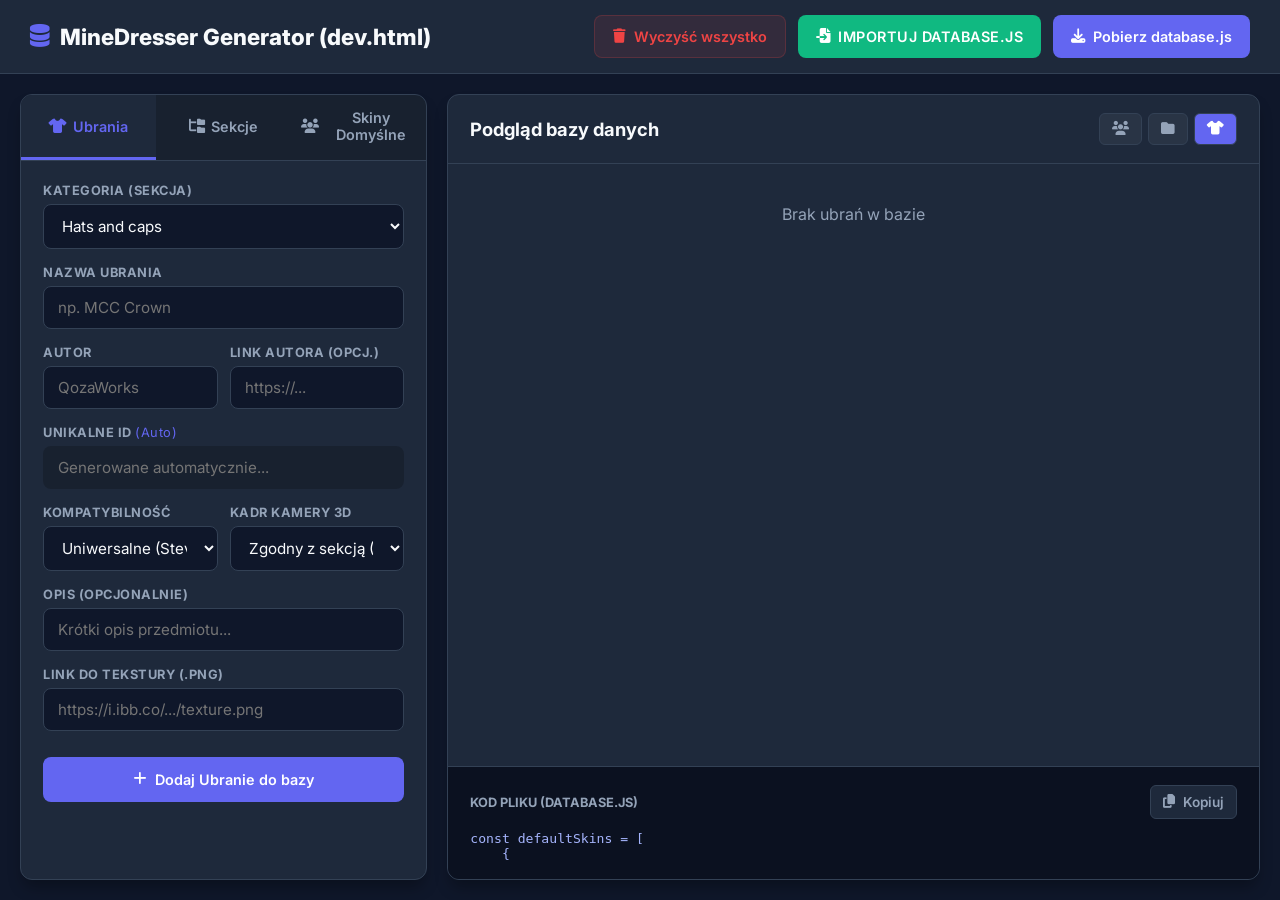
<file: dev.html>
<!DOCTYPE html>
<html lang="pl">
<head>
    <meta charset="UTF-8">
    <meta name="viewport" content="width=device-width, initial-scale=1.0">
    <title>MineDresser - Dev Generator</title>
    <link href="https://fonts.googleapis.com/css2?family=Inter:wght@400;600;800&display=swap" rel="stylesheet">
    <link rel="stylesheet" href="https://cdnjs.cloudflare.com/ajax/libs/font-awesome/6.4.0/css/all.min.css">
    <style>
        :root {
            --bg: #0f172a; --panel: #1e293b; --text: #f8fafc; --muted: #94a3b8;
            --border: #334155; --accent: #6366f1; --accent-hover: #818cf8;
            --danger: #ef4444; --success: #10b981; --warning: #f59e0b;
            --radius: 12px; --shadow: 0 10px 15px -3px rgba(0,0,0,0.3);
        }

        * { box-sizing: border-box; margin: 0; padding: 0; font-family: 'Inter', sans-serif; }
        ::-webkit-scrollbar { width: 8px; }
        ::-webkit-scrollbar-track { background: transparent; }
        ::-webkit-scrollbar-thumb { background: var(--border); border-radius: 10px; }

        body { background: var(--bg); color: var(--text); display: flex; flex-direction: column; height: 100vh; overflow: hidden; user-select: none; -webkit-user-select: none; }
        input, textarea, select { user-select: text; -webkit-user-select: text; }

        header { background: var(--panel); padding: 15px 30px; border-bottom: 1px solid var(--border); display: flex; justify-content: space-between; align-items: center; flex-shrink: 0; z-index: 10;}
        .logo { font-size: 1.4rem; font-weight: 800; color: var(--text); display: flex; align-items: center; gap: 10px; }
        .logo i { color: var(--accent); }
        .header-actions { display: flex; gap: 12px; }

        .main-container { display: flex; flex: 1; overflow: hidden; gap: 20px; padding: 20px; }
        .col { background: var(--panel); border: 1px solid var(--border); border-radius: var(--radius); display: flex; flex-direction: column; overflow: hidden; box-shadow: var(--shadow); }
        .col-left { flex: 1; min-width: 360px; max-width: 460px; }
        .col-right { flex: 2; }

        .tabs { display: flex; border-bottom: 1px solid var(--border); background: rgba(0,0,0,0.2); flex-shrink: 0;}
        .tab-btn { flex: 1; padding: 14px 10px; background: transparent; border: none; color: var(--muted); font-weight: 600; cursor: pointer; transition: 0.2s; font-size: 0.9rem; border-bottom: 3px solid transparent; display: flex; align-items: center; justify-content: center; gap: 6px;}
        .tab-btn:hover { color: var(--text); background: rgba(255,255,255,0.02);}
        .tab-btn.active { color: var(--accent); border-bottom-color: var(--accent); background: var(--panel);}

        .tab-content { display: none; padding: 22px; overflow-y: auto; flex: 1;}
        .tab-content.active { display: block; }
        
        .form-group { margin-bottom: 16px; }
        label { display: block; font-size: 0.8rem; font-weight: 700; color: var(--muted); margin-bottom: 6px; text-transform: uppercase; letter-spacing: 0.5px;}
        input, select { width: 100%; padding: 11px 14px; border: 1px solid var(--border); border-radius: 8px; background: var(--bg); color: var(--text); font-size: 0.95rem; transition: 0.2s; outline: none;}
        input:focus, select:focus { border-color: var(--accent); box-shadow: 0 0 0 3px rgba(99, 102, 241, 0.2); }
        .hint { font-size: 0.75rem; color: var(--muted); margin-top: 4px; display: block; }

        .btn { padding: 12px 18px; border: none; border-radius: 8px; cursor: pointer; font-weight: 600; transition: 0.2s; display: inline-flex; align-items: center; justify-content: center; gap: 8px; font-size: 0.9rem;}
        .btn-full { width: 100%; margin-top: 10px; padding: 14px;}
        .btn-primary { background: var(--accent); color: white; }
        .btn-primary:hover { background: var(--accent-hover); transform: translateY(-2px);}
        .btn-success { background: var(--success); color: white; }
        .btn-success:hover { background: #059669; }
        .btn-danger { background: rgba(239,68,68,0.1); color: var(--danger); border: 1px solid rgba(239,68,68,0.2);}
        .btn-danger:hover { background: var(--danger); color: white; }
        .btn-icon { padding: 8px 12px; border-radius: 6px; background: rgba(255,255,255,0.05); color: var(--muted); border: 1px solid var(--border); cursor: pointer; transition: 0.2s; font-size: 0.85rem;}
        .btn-icon:hover { background: var(--danger); color: white; border-color: var(--danger);}

        .list-header { padding: 18px 22px; border-bottom: 1px solid var(--border); display: flex; justify-content: space-between; align-items: center; flex-shrink: 0;}
        .list-header h2 { font-size: 1.15rem; }
        .preview-toggle-btns { display: flex; gap: 6px; }

        .data-list { overflow-y: auto; padding: 20px; flex: 1; display: flex; flex-direction: column; gap: 10px;}
        
        .list-item { background: var(--bg); border: 1px solid var(--border); padding: 14px; border-radius: 10px; display: flex; justify-content: space-between; align-items: center; transition: 0.2s;}
        .list-item:hover { border-color: var(--muted); }
        .item-info h4 { font-size: 0.95rem; margin-bottom: 4px; color: var(--text); display: flex; align-items: center; gap: 8px;}
        .item-info p { font-size: 0.82rem; color: var(--muted); }
        .badge { font-size: 0.7rem; padding: 2px 7px; border-radius: 20px; background: var(--panel); border: 1px solid var(--border); color: var(--muted); font-weight: 600; text-transform: uppercase;}
        .badge.type-all { color: var(--success); border-color: rgba(16,185,129,0.3); background: rgba(16,185,129,0.1);}
        .badge.type-steve { color: #3b82f6; border-color: rgba(59,130,246,0.3); background: rgba(59,130,246,0.1);}
        .badge.type-alex { color: #d946ef; border-color: rgba(217,70,239,0.3); background: rgba(217,70,239,0.1);}
        .badge.focus-tag { color: var(--warning); border-color: rgba(245,158,11,0.3); background: rgba(245,158,11,0.1); }

        .code-container { padding: 18px 22px; border-top: 1px solid var(--border); background: #0b1120; flex-shrink: 0; display: flex; flex-direction: column; gap: 8px; max-height: 240px;}
        .code-container textarea { flex: 1; width: 100%; resize: none; background: transparent; border: none; color: #a5b4fc; font-family: monospace; font-size: 0.82rem; outline: none; }

        #toast-container { position: fixed; bottom: 20px; right: 20px; display: flex; flex-direction: column; gap: 10px; z-index: 9999;}
        .toast { background: var(--panel); border-left: 4px solid var(--accent); padding: 14px 18px; border-radius: 8px; box-shadow: var(--shadow); display: flex; align-items: center; gap: 10px; font-weight: 600; font-size: 0.88rem; animation: slideIn 0.3s forwards, fadeOut 0.3s forwards 2.7s; opacity: 0; transform: translateX(100%);}
        .toast.success { border-color: var(--success); }
        .toast.error { border-color: var(--danger); }
        @keyframes slideIn { to { opacity: 1; transform: translateX(0); } }
        @keyframes fadeOut { to { opacity: 0; transform: translateX(100%); } }

        #importFileInput { display: none; }
    </style>
</head>
<body>

    <header>
        <div class="logo"><i class="fa-solid fa-database"></i> MineDresser Generator (dev.html)</div>
        <div class="header-actions">
            <button class="btn btn-danger" onclick="clearDatabase()"><i class="fa-solid fa-trash"></i> Wyczyść wszystko</button>
            <label for="importFileInput" class="btn btn-success" style="margin: 0;"><i class="fa-solid fa-file-import"></i> Importuj database.js</label>
            <input type="file" id="importFileInput" accept=".js" onchange="importDatabase(event)">
            <button class="btn btn-primary" onclick="downloadJS()"><i class="fa-solid fa-download"></i> Pobierz database.js</button>
        </div>
    </header>

    <div class="main-container">
        
        <div class="col col-left">
            <div class="tabs">
                <button class="tab-btn active" onclick="switchTab('items')"><i class="fa-solid fa-shirt"></i> Ubrania</button>
                <button class="tab-btn" onclick="switchTab('sections')"><i class="fa-solid fa-folder-tree"></i> Sekcje</button>
                <button class="tab-btn" onclick="switchTab('defaultSkins')"><i class="fa-solid fa-users"></i> Skiny Domyślne</button>
            </div>

            <!-- TAB 1: ADD ITEM -->
            <div id="tab-items" class="tab-content active">
                <div class="form-group">
                    <label>Kategoria (Sekcja)</label>
                    <select id="itemSec"></select>
                </div>
                <div class="form-group">
                    <label>Nazwa ubrania</label>
                    <input type="text" id="itemName" placeholder="np. MCC Crown">
                </div>
                <div style="display: flex; gap: 12px;">
                    <div class="form-group" style="flex:1;">
                        <label>Autor</label>
                        <input type="text" id="itemAuthorName" placeholder="QozaWorks">
                    </div>
                    <div class="form-group" style="flex:1;">
                        <label>Link autora (Opcj.)</label>
                        <input type="text" id="itemAuthorUrl" placeholder="https://...">
                    </div>
                </div>
                <div class="form-group">
                    <label>Unikalne ID <span style="text-transform:none; font-weight:normal; color:var(--accent);">(Auto)</span></label>
                    <input type="text" id="itemId" placeholder="Generowane automatycznie..." readonly style="background: rgba(0,0,0,0.2); border-color: transparent;">
                </div>
                
                <div style="display: flex; gap: 12px;">
                    <div class="form-group" style="flex:1;">
                        <label>Kompatybilność</label>
                        <select id="itemType">
                            <option value="all">Uniwersalne (Steve & Alex)</option>
                            <option value="steve">Tylko Steve (Classic)</option>
                            <option value="alex">Tylko Alex (Slim)</option>
                        </select>
                    </div>
                    <div class="form-group" style="flex:1;">
                        <label>Kadr kamery 3D</label>
                        <select id="itemCameraFocus">
                            <option value="">Zgodny z sekcją (Domyślny)</option>
                            <option value="head">Głowa (head)</option>
                            <option value="hands">Dłonie / Ręce (hands)</option>
                            <option value="chest">Klatka piersiowa (chest)</option>
                            <option value="legs">Nogi / Stopy (legs)</option>
                            <option value="full">Cała postać (full)</option>
                        </select>
                    </div>
                </div>

                <div class="form-group">
                    <label>Opis (Opcjonalnie)</label>
                    <input type="text" id="itemDesc" placeholder="Krótki opis przedmiotu...">
                </div>
                <div class="form-group">
                    <label>Link do tekstury (.png)</label>
                    <input type="text" id="itemUrl" placeholder="https://i.ibb.co/.../texture.png">
                </div>
                <button class="btn btn-primary btn-full" onclick="addItem()"><i class="fa-solid fa-plus"></i> Dodaj Ubranie do bazy</button>
            </div>

            <!-- TAB 2: ADD SECTION -->
            <div id="tab-sections" class="tab-content">
                <div class="form-group">
                    <label>Nazwa Sekcji</label>
                    <input type="text" id="secName" placeholder="np. Czapki i Maski">
                </div>
                <div class="form-group">
                    <label>ID Sekcji</label>
                    <input type="text" id="secId" placeholder="np. hats">
                </div>
                <div class="form-group">
                    <label>Maksymalna ilość założeń na raz</label>
                    <input type="number" id="secMax" value="1" min="1">
                </div>
                <div class="form-group">
                    <label>Kadr kamery 3D (cameraFocus)</label>
                    <select id="secCameraFocus">
                        <option value="head">Głowa (head)</option>
                        <option value="hands">Dłonie / Ręce (hands)</option>
                        <option value="chest">Klatka piersiowa (chest)</option>
                        <option value="legs">Nogi / Stopy (legs)</option>
                        <option value="full">Cała postać (full)</option>
                    </select>
                </div>
                <button class="btn btn-primary btn-full" onclick="addSection()"><i class="fa-solid fa-plus"></i> Stwórz Sekcję</button>
            </div>

            <!-- TAB 3: ADD DEFAULT SKIN -->
            <div id="tab-defaultSkins" class="tab-content">
                <div class="form-group">
                    <label>ID Skina</label>
                    <input type="text" id="defSkinId" placeholder="np. steve">
                </div>
                <div class="form-group">
                    <label>Wyświetlana Nazwa</label>
                    <input type="text" id="defSkinName" placeholder="np. Steve">
                </div>
                <div class="form-group">
                    <label>Typ Modelu</label>
                    <select id="defSkinModel">
                        <option value="steve">Classic (Steve - 4px Wide)</option>
                        <option value="alex">Slim (Alex - 3px)</option>
                    </select>
                </div>
                <div class="form-group">
                    <label>Ścieżka do Tekstury (.png)</label>
                    <input type="text" id="defSkinUrl" placeholder="default/steve.png">
                </div>
                <div class="form-group">
                    <label>URL Ikonki Głowy</label>
                    <input type="text" id="defSkinIcon" placeholder="https://minotar.net/helm/MHF_Steve/48.png">
                </div>
                <button class="btn btn-primary btn-full" onclick="addDefaultSkin()"><i class="fa-solid fa-plus"></i> Dodaj Domyślny Skin</button>
            </div>
        </div>

        <!-- RIGHT COLUMN PREVIEW -->
        <div class="col col-right">
            <div class="list-header">
                <h2>Podgląd bazy danych</h2>
                <div class="preview-toggle-btns">
                    <button class="btn btn-icon" title="Domyślne Skiny" onclick="switchPreview('def')" id="btnPrevDef"><i class="fa-solid fa-users"></i></button>
                    <button class="btn btn-icon" title="Sekcje" onclick="switchPreview('sec')" id="btnPrevSec"><i class="fa-solid fa-folder"></i></button>
                    <button class="btn btn-icon" title="Ubrania" onclick="switchPreview('itm')" id="btnPrevItm" style="background:var(--accent); color:white;"><i class="fa-solid fa-shirt"></i></button>
                </div>
            </div>

            <div class="data-list" id="previewList"></div>

            <div class="code-container">
                <div style="display: flex; justify-content: space-between; align-items: center; margin-bottom: 4px;">
                    <span style="font-size: 0.8rem; font-weight: bold; color: var(--muted); text-transform: uppercase;">Kod pliku (database.js)</span>
                    <button class="btn btn-icon" onclick="copyCode()" title="Kopiuj Kod" style="background:var(--panel); border:1px solid var(--border);"><i class="fa-solid fa-copy"></i> Kopiuj</button>
                </div>
                <textarea id="outputCode" readonly></textarea>
            </div>
        </div>

    </div>

    <div id="toast-container"></div>

    <script>
        let db = {
            defaultSkins: [],
            sections: [],
            items: []
        };
        let previewMode = 'itm'; 

        document.addEventListener('DOMContentLoaded', () => {
            loadFromStorage();
            
            const idTriggers = ['itemName', 'itemAuthorName', 'itemSec'];
            idTriggers.forEach(id => {
                document.getElementById(id).addEventListener('input', generateItemId);
            });

            document.getElementById('secName').addEventListener('input', (e) => {
                const idInput = document.getElementById('secId');
                if(!idInput.dataset.manual) idInput.value = slugify(e.target.value);
            });
            document.getElementById('secId').addEventListener('input', (e) => { e.target.dataset.manual = "true"; });
        });

        function generateItemId() {
            const secId = document.getElementById('itemSec').value;
            const name = document.getElementById('itemName').value;
            const author = document.getElementById('itemAuthorName').value;

            if (!secId || !name) {
                document.getElementById('itemId').value = "";
                return;
            }

            const cleanSec = slugify(secId);
            const cleanName = slugify(name);
            const cleanAuthor = author ? `_by_${slugify(author)}` : `_by_unknown`;

            const baseId = `${cleanSec}_${cleanName}${cleanAuthor}`;
            let suffix = 1;
            let finalId = `${baseId}_${suffix}`;
            
            while(db.items.find(i => i.id === finalId)) {
                suffix++;
                finalId = `${baseId}_${suffix}`;
            }

            document.getElementById('itemId').value = finalId;
        }

        function switchTab(tab) {
            document.querySelectorAll('.tab-btn').forEach(b => b.classList.remove('active'));
            document.querySelectorAll('.tab-content').forEach(c => c.classList.remove('active'));
            event.currentTarget.classList.add('active');
            document.getElementById(`tab-${tab}`).classList.add('active');
        }

        function switchPreview(mode) {
            previewMode = mode;
            document.getElementById('btnPrevDef').style.background = mode === 'def' ? 'var(--accent)' : 'rgba(255,255,255,0.05)';
            document.getElementById('btnPrevDef').style.color = mode === 'def' ? 'white' : 'var(--muted)';
            document.getElementById('btnPrevSec').style.background = mode === 'sec' ? 'var(--accent)' : 'rgba(255,255,255,0.05)';
            document.getElementById('btnPrevSec').style.color = mode === 'sec' ? 'white' : 'var(--muted)';
            document.getElementById('btnPrevItm').style.background = mode === 'itm' ? 'var(--accent)' : 'rgba(255,255,255,0.05)';
            document.getElementById('btnPrevItm').style.color = mode === 'itm' ? 'white' : 'var(--muted)';
            renderUI();
        }

        function loadFromStorage() {
            const saved = localStorage.getItem('mineDresserDB');
            if (saved) {
                try {
                    db = JSON.parse(saved);
                    if (!db.defaultSkins) db.defaultSkins = [];
                } catch(e) { console.error("Błąd pamięci"); }
            }
            
            if (!db.sections || db.sections.length === 0) {
                db.sections = [
                    { id: "hats", name: "Hats and caps", maxEquip: 1, cameraFocus: "head" },
                    { id: "cape_armlets", name: "Cape Armlets", maxEquip: 1, cameraFocus: "hands" },
                    { id: "bracelets", name: "Bracelets", maxEquip: 1, cameraFocus: "hands" }
                ];
            }

            if (!db.defaultSkins || db.defaultSkins.length === 0) {
                db.defaultSkins = [
                    { id: "steve", name: "Steve", model: "steve", textureUrl: "default/steve.png", iconUrl: "default/steve_head.png" },
                    { id: "alex", name: "Alex", model: "alex", textureUrl: "default/alex.png", iconUrl: "default/alex_head.png" },
                    { id: "zuri", name: "Zuri", model: "alex", textureUrl: "default/zuri.png", iconUrl: "default/zuri_head.png" },
                    { id: "sunny", name: "Sunny", model: "steve", textureUrl: "default/sunny.png", iconUrl: "default/sunny_head.png" },
                    { id: "noor", name: "Noor", model: "alex", textureUrl: "default/noor.png", iconUrl: "default/noor_head.png" },
                    { id: "makena", name: "Makena", model: "alex", textureUrl: "default/makena.png", iconUrl: "default/makena_head.png" },
                    { id: "kai", name: "Kai", model: "steve", textureUrl: "default/kai.png", iconUrl: "default/kai_head.png" },
                    { id: "efe", name: "Efe", model: "alex", textureUrl: "default/efe.png", iconUrl: "default/efe_head.png" },
                    { id: "ari", name: "Ari", model: "alex", textureUrl: "default/ari.png", iconUrl: "default/ari_head.png" }
                ];
            }

            renderUI();
        }

        function saveToStorage() {
            localStorage.setItem('mineDresserDB', JSON.stringify(db));
            renderUI();
        }

        function addSection() {
            const id = document.getElementById('secId').value.trim();
            const name = document.getElementById('secName').value.trim();
            const max = parseInt(document.getElementById('secMax').value);
            const focus = document.getElementById('secCameraFocus').value;

            if(!id || !name) return toast("Wypełnij wymagane pola sekcji!", "error");
            if(db.sections.find(s => s.id === id)) return toast("Sekcja z tym ID już istnieje!", "error");

            db.sections.push({ id, name, maxEquip: max, cameraFocus: focus });
            toast(`Dodano sekcję: ${name}`, "success");
            
            document.getElementById('secName').value = "";
            document.getElementById('secId').value = "";
            document.getElementById('secId').dataset.manual = "";
            saveToStorage();
            if(previewMode !== 'sec') switchPreview('sec');
        }

        function deleteSection(id) {
            if(db.items.some(i => i.sectionId === id)) {
                return toast("Ta sekcja posiada przypisane ubrania. Usuń je najpierw.", "error");
            }
            if(confirm("Na pewno usunąć tę sekcję?")) {
                db.sections = db.sections.filter(s => s.id !== id);
                toast("Usunięto sekcję", "success");
                saveToStorage();
            }
        }

        function addDefaultSkin() {
            const id = document.getElementById('defSkinId').value.trim().toLowerCase();
            const name = document.getElementById('defSkinName').value.trim();
            const model = document.getElementById('defSkinModel').value;
            const textureUrl = document.getElementById('defSkinUrl').value.trim();
            const iconUrl = document.getElementById('defSkinIcon').value.trim();

            if(!id || !name || !textureUrl) return toast("Wypełnij ID, Nazwę oraz Teksturę!", "error");
            if(db.defaultSkins.find(s => s.id === id)) return toast("Skin z tym ID już istnieje!", "error");

            db.defaultSkins.push({ id, name, model, textureUrl, iconUrl });
            toast(`Dodano domyślny skin: ${name}`, "success");

            document.getElementById('defSkinId').value = "";
            document.getElementById('defSkinName').value = "";
            document.getElementById('defSkinUrl').value = "";
            document.getElementById('defSkinIcon').value = "";
            saveToStorage();
            if(previewMode !== 'def') switchPreview('def');
        }

        function deleteDefaultSkin(id) {
            if(confirm("Na pewno usunąć ten domyślny skin?")) {
                db.defaultSkins = db.defaultSkins.filter(s => s.id !== id);
                toast("Usunięto skin", "success");
                saveToStorage();
            }
        }

        function addItem() {
            if(db.sections.length === 0) return toast("Najpierw musisz dodać sekcję!", "error");

            generateItemId(); 

            const focus = document.getElementById('itemCameraFocus').value;
            const item = {
                id: document.getElementById('itemId').value,
                name: document.getElementById('itemName').value.trim(),
                sectionId: document.getElementById('itemSec').value,
                type: document.getElementById('itemType').value,
                description: document.getElementById('itemDesc').value.trim(),
                author: {
                    name: document.getElementById('itemAuthorName').value.trim() || "Nieznany",
                    url: document.getElementById('itemAuthorUrl').value.trim()
                },
                textureUrl: document.getElementById('itemUrl').value.trim()
            };

            if (focus) item.cameraFocus = focus;

            if(!item.id || !item.name || !item.textureUrl) return toast("Nazwa, Sekcja i Link do tekstury są wymagane!", "error");
            if(db.items.find(i => i.id === item.id)) return toast("Błąd! Konflikt ID (Taki obiekt już istnieje).", "error");

            db.items.push(item);
            toast(`Dodano ubranie: ${item.name}`, "success");

            document.getElementById('itemName').value = "";
            document.getElementById('itemId').value = "";
            document.getElementById('itemDesc').value = "";
            document.getElementById('itemUrl').value = "";
            saveToStorage();
            if(previewMode !== 'itm') switchPreview('itm');
        }

        function deleteItem(id) {
            if(confirm("Na pewno usunąć to ubranie?")) {
                db.items = db.items.filter(i => i.id !== id);
                toast("Usunięto ubranie", "success");
                saveToStorage();
            }
        }

        function clearDatabase() {
            if(confirm("UWAGA! Usunąć wszystko? Operacja nieodwracalna!")) {
                db = { defaultSkins: [], sections: [], items: [] };
                saveToStorage();
                toast("Baza została wyczyszczona", "success");
            }
        }

        function renderUI() {
            const secSelect = document.getElementById('itemSec');
            const currentSecVal = secSelect.value;
            secSelect.innerHTML = db.sections.map(s => `<option value="${s.id}">${s.name}</option>`).join('');
            if(currentSecVal && db.sections.find(s=>s.id === currentSecVal)) secSelect.value = currentSecVal;

            const listObj = document.getElementById('previewList');
            listObj.innerHTML = '';

            if (previewMode === 'def') {
                if(db.defaultSkins.length === 0) listObj.innerHTML = '<span style="color:var(--muted); text-align:center; margin-top:20px;">Brak domyślnych skinów w bazie</span>';
                db.defaultSkins.forEach(s => {
                    listObj.innerHTML += `
                        <div class="list-item">
                            <div class="item-info">
                                <h4><i class="fa-solid fa-user-astronaut" style="color:var(--accent)"></i> ${s.name} <span class="badge type-${s.model}">${s.model === 'alex' ? 'Slim' : 'Classic'}</span></h4>
                                <p>ID: ${s.id} | Path: ${s.textureUrl}</p>
                            </div>
                            <button class="btn-icon" onclick="deleteDefaultSkin('${s.id}')"><i class="fa-solid fa-trash"></i></button>
                        </div>
                    `;
                });
            } else if (previewMode === 'sec') {
                if(db.sections.length === 0) listObj.innerHTML = '<span style="color:var(--muted); text-align:center; margin-top:20px;">Brak sekcji w bazie</span>';
                db.sections.forEach(s => {
                    const count = db.items.filter(i => i.sectionId === s.id).length;
                    const focusTag = s.cameraFocus ? `<span class="badge focus-tag">KADR: ${s.cameraFocus}</span>` : '';
                    listObj.innerHTML += `
                        <div class="list-item">
                            <div class="item-info">
                                <h4><i class="fa-solid fa-folder-open" style="color:var(--accent)"></i> ${s.name} <span class="badge" style="border:none;">MAX: ${s.maxEquip}</span> ${focusTag}</h4>
                                <p>ID: ${s.id} | Ubrania: ${count}</p>
                            </div>
                            <button class="btn-icon" onclick="deleteSection('${s.id}')"><i class="fa-solid fa-trash"></i></button>
                        </div>
                    `;
                });
            } else {
                if(db.items.length === 0) listObj.innerHTML = '<span style="color:var(--muted); text-align:center; margin-top:20px;">Brak ubrań w bazie</span>';
                db.items.forEach(i => {
                    const secName = (db.sections.find(s => s.id === i.sectionId) || {}).name || i.sectionId;
                    const typeBadge = i.type === 'all' ? 'Uniwersalne' : (i.type === 'steve' ? 'Tylko Steve' : 'Tylko Alex');
                    const focusTag = i.cameraFocus ? `<span class="badge focus-tag">KADR: ${i.cameraFocus}</span>` : '';
                    listObj.innerHTML += `
                        <div class="list-item">
                            <div class="item-info">
                                <h4>${i.name} <span class="badge type-${i.type}">${typeBadge}</span> ${focusTag}</h4>
                                <p>ID: ${i.id} | Sekcja: ${secName} | Autor: ${i.author.name}</p>
                            </div>
                            <button class="btn-icon" onclick="deleteItem('${i.id}')"><i class="fa-solid fa-trash"></i></button>
                        </div>
                    `;
                });
            }

            const codeStr = `const defaultSkins = ${JSON.stringify(db.defaultSkins, null, 4)};\n\nconst mySections = ${JSON.stringify(db.sections, null, 4)};\n\nconst myItems = ${JSON.stringify(db.items, null, 4)};`;
            document.getElementById('outputCode').value = codeStr;
            generateItemId();
        }

        function downloadJS() {
            const code = document.getElementById('outputCode').value;
            const blob = new Blob([code], { type: "text/javascript" });
            const url = URL.createObjectURL(blob);
            const a = document.createElement('a');
            a.href = url;
            a.download = "database.js";
            document.body.appendChild(a);
            a.click();
            document.body.removeChild(a);
            URL.revokeObjectURL(url);
            toast("Pobieranie rozpoczęte", "success");
        }

        function importDatabase(event) {
            const file = event.target.files[0];
            if (!file) return;

            const reader = new FileReader();
            reader.onload = function(e) {
                const content = e.target.result;
                try {
                    const cleanCode = content.replace(/const /g, 'var '); 
                    const parser = new Function(`${cleanCode}; return { d: typeof defaultSkins !== 'undefined' ? defaultSkins : [], s: typeof mySections !== 'undefined' ? mySections : [], i: typeof myItems !== 'undefined' ? myItems : [] };`);
                    const result = parser();
                    
                    db.defaultSkins = result.d;
                    db.sections = result.s;
                    db.items = result.i;
                    saveToStorage();
                    toast("Pomyślnie zaimportowano bazę!", "success");
                } catch(err) {
                    toast("Błąd odczytu! Plik nie jest poprawnym database.js", "error");
                }
                event.target.value = ""; 
            };
            reader.readAsText(file);
        }

        function copyCode() {
            const txt = document.getElementById('outputCode');
            txt.select();
            document.execCommand('copy');
            toast("Skopiowano kod do schowka!", "success");
        }

        function slugify(text) {
            const a = 'àáâäæãåāăąçćčđďèéêëēėęěğǵḧîïíīįìıİłḿñńǹňôöòóœøōõőṕŕřßśšşșťțûüùúūǘůűųẃẍÿýžźż·/-,:;';
            const b = 'aaaaaaaaaacccddeeeeeeeegghiiiiiiiilmnnnnoooooooooprrsssssttuuuuuuuuuwxyyzzz_______';
            const p = new RegExp(a.split('').join('|'), 'g');
            return text.toString().toLowerCase()
                .replace(/\s+/g, '_')           
                .replace(p, c => b.charAt(a.indexOf(c))) 
                .replace(/&/g, '_and_')
                .replace(/[^\w\_]+/g, '')       
                .replace(/\_\_+/g, '_')        
                .replace(/^_/, '').replace(/_$/, ''); 
        }

        function toast(msg, type = "success") {
            const container = document.getElementById('toast-container');
            const el = document.createElement('div');
            const icon = type === 'success' ? '<i class="fa-solid fa-circle-check" style="color:var(--success)"></i>' : '<i class="fa-solid fa-triangle-exclamation" style="color:var(--danger)"></i>';
            el.className = `toast ${type}`;
            el.innerHTML = `${icon} <span>${msg}</span>`;
            container.appendChild(el);
            setTimeout(() => { if(el.parentNode) el.parentNode.removeChild(el); }, 3000);
        }
    </script>
</body>
</html>
</file>
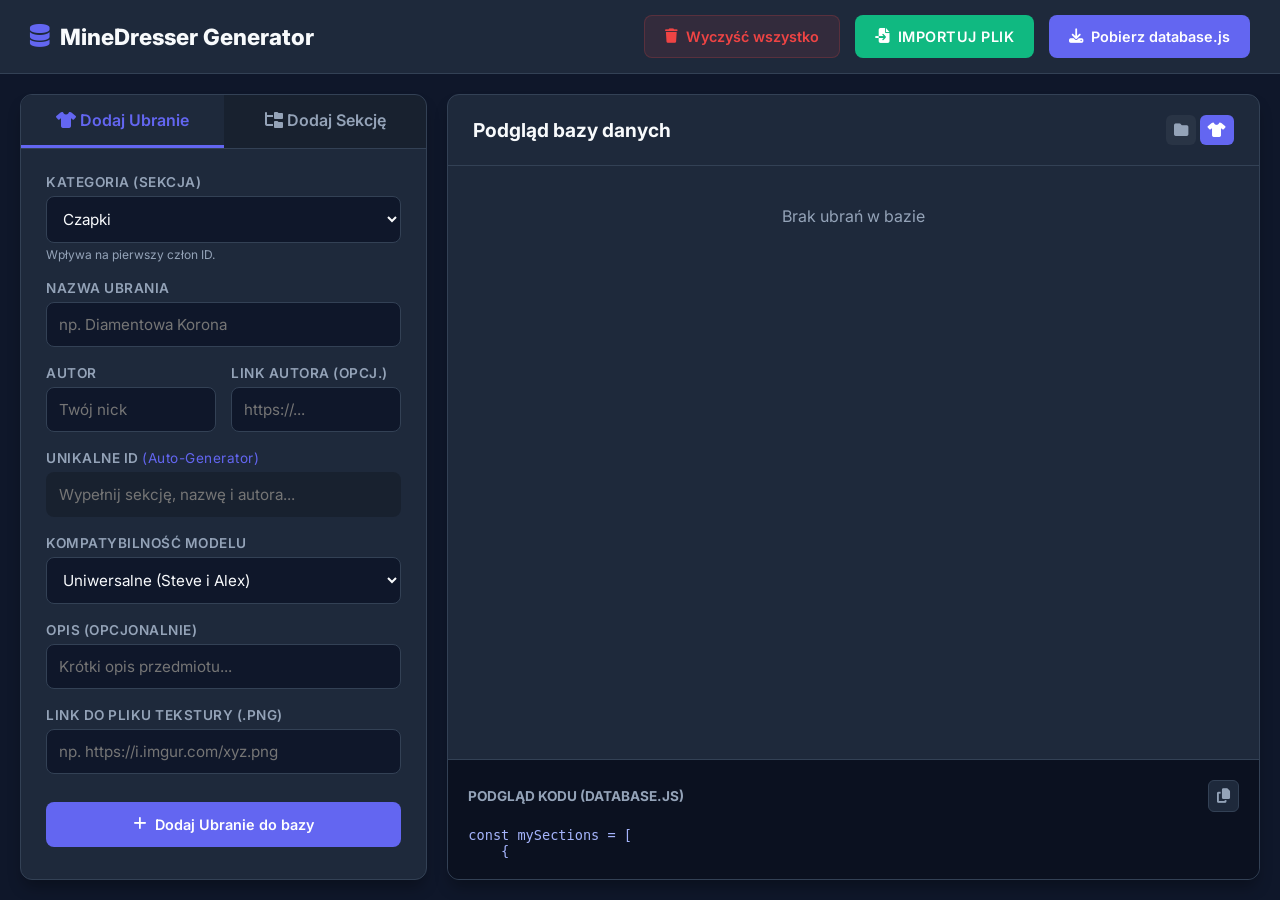
<file: gen.html>
<!DOCTYPE html>
<html lang="pl">
<head>
    <meta charset="UTF-8">
    <meta name="viewport" content="width=device-width, initial-scale=1.0">
    <title>MineDresser - Panel Zarządzania Bazą</title>
    <link href="https://fonts.googleapis.com/css2?family=Inter:wght@400;600;800&display=swap" rel="stylesheet">
    <link rel="stylesheet" href="https://cdnjs.cloudflare.com/ajax/libs/font-awesome/6.4.0/css/all.min.css">
    <style>
        :root {
            --bg: #0f172a; --panel: #1e293b; --text: #f8fafc; --muted: #94a3b8;
            --border: #334155; --accent: #6366f1; --accent-hover: #818cf8;
            --danger: #ef4444; --success: #10b981; --warning: #f59e0b;
            --radius: 12px; --shadow: 0 10px 15px -3px rgba(0,0,0,0.3);
        }

        * { box-sizing: border-box; margin: 0; padding: 0; font-family: 'Inter', sans-serif; }
        ::-webkit-scrollbar { width: 8px; }
        ::-webkit-scrollbar-track { background: transparent; }
        ::-webkit-scrollbar-thumb { background: var(--border); border-radius: 10px; }

        body { background: var(--bg); color: var(--text); display: flex; flex-direction: column; height: 100vh; overflow: hidden; }

        /* Header */
        header { background: var(--panel); padding: 15px 30px; border-bottom: 1px solid var(--border); display: flex; justify-content: space-between; align-items: center; flex-shrink: 0; z-index: 10;}
        .logo { font-size: 1.4rem; font-weight: 800; color: var(--text); display: flex; align-items: center; gap: 10px; }
        .logo i { color: var(--accent); }
        .header-actions { display: flex; gap: 15px; }

        /* Layout */
        .main-container { display: flex; flex: 1; overflow: hidden; gap: 20px; padding: 20px; }
        .col { background: var(--panel); border: 1px solid var(--border); border-radius: var(--radius); display: flex; flex-direction: column; overflow: hidden; box-shadow: var(--shadow); }
        .col-left { flex: 1; min-width: 350px; max-width: 450px; }
        .col-right { flex: 2; }

        /* Zakładki (Tabs) */
        .tabs { display: flex; border-bottom: 1px solid var(--border); background: rgba(0,0,0,0.2); flex-shrink: 0;}
        .tab-btn { flex: 1; padding: 15px; background: transparent; border: none; color: var(--muted); font-weight: 600; cursor: pointer; transition: 0.2s; font-size: 1rem; border-bottom: 3px solid transparent;}
        .tab-btn:hover { color: var(--text); background: rgba(255,255,255,0.02);}
        .tab-btn.active { color: var(--accent); border-bottom-color: var(--accent); background: var(--panel);}

        /* Formularze */
        .tab-content { display: none; padding: 25px; overflow-y: auto; flex: 1;}
        .tab-content.active { display: block; }
        
        .form-group { margin-bottom: 18px; }
        label { display: block; font-size: 0.85rem; font-weight: 600; color: var(--muted); margin-bottom: 6px; text-transform: uppercase; letter-spacing: 0.5px;}
        input, select { width: 100%; padding: 12px; border: 1px solid var(--border); border-radius: 8px; background: var(--bg); color: var(--text); font-size: 0.95rem; transition: 0.2s; outline: none;}
        input:focus, select:focus { border-color: var(--accent); box-shadow: 0 0 0 3px rgba(99, 102, 241, 0.2); }
        .hint { font-size: 0.75rem; color: var(--muted); margin-top: 4px; display: block; }

        /* Przyciski */
        .btn { padding: 12px 20px; border: none; border-radius: 8px; cursor: pointer; font-weight: 600; transition: 0.2s; display: inline-flex; align-items: center; justify-content: center; gap: 8px; font-size: 0.9rem;}
        .btn-full { width: 100%; margin-top: 10px; padding: 14px;}
        .btn-primary { background: var(--accent); color: white; }
        .btn-primary:hover { background: var(--accent-hover); transform: translateY(-2px);}
        .btn-success { background: var(--success); color: white; }
        .btn-success:hover { background: #059669; }
        .btn-danger { background: rgba(239,68,68,0.1); color: var(--danger); border: 1px solid rgba(239,68,68,0.2);}
        .btn-danger:hover { background: var(--danger); color: white; }
        .btn-icon { padding: 8px; border-radius: 6px; background: rgba(255,255,255,0.05); color: var(--muted); border: none; cursor: pointer; transition: 0.2s;}
        .btn-icon:hover { background: var(--danger); color: white;}

        /* Podgląd list (Prawa kolumna) */
        .list-header { padding: 20px 25px; border-bottom: 1px solid var(--border); display: flex; justify-content: space-between; align-items: center; flex-shrink: 0;}
        .list-header h2 { font-size: 1.2rem; }
        .data-list { overflow-y: auto; padding: 20px; flex: 1; display: flex; flex-direction: column; gap: 10px;}
        
        .list-item { background: var(--bg); border: 1px solid var(--border); padding: 15px; border-radius: 10px; display: flex; justify-content: space-between; align-items: center; transition: 0.2s;}
        .list-item:hover { border-color: var(--muted); }
        .item-info h4 { font-size: 1rem; margin-bottom: 5px; color: var(--text); display: flex; align-items: center; gap: 10px;}
        .item-info p { font-size: 0.85rem; color: var(--muted); }
        .badge { font-size: 0.7rem; padding: 3px 8px; border-radius: 20px; background: var(--panel); border: 1px solid var(--border); color: var(--muted); font-weight: 600; text-transform: uppercase;}
        .badge.type-all { color: var(--success); border-color: rgba(16,185,129,0.3); background: rgba(16,185,129,0.1);}
        .badge.type-steve { color: #3b82f6; border-color: rgba(59,130,246,0.3); background: rgba(59,130,246,0.1);}
        .badge.type-alex { color: #d946ef; border-color: rgba(217,70,239,0.3); background: rgba(217,70,239,0.1);}

        /* Kod Wyjściowy */
        .code-container { padding: 20px; border-top: 1px solid var(--border); background: #0b1120; flex-shrink: 0; display: flex; flex-direction: column; gap: 10px; max-height: 250px;}
        .code-container textarea { flex: 1; width: 100%; resize: none; background: transparent; border: none; color: #a5b4fc; font-family: monospace; font-size: 0.85rem; outline: none; }

        /* Toasty (Powiadomienia) */
        #toast-container { position: fixed; bottom: 20px; right: 20px; display: flex; flex-direction: column; gap: 10px; z-index: 9999;}
        .toast { background: var(--panel); border-left: 4px solid var(--accent); padding: 15px 20px; border-radius: 8px; box-shadow: var(--shadow); display: flex; align-items: center; gap: 12px; font-weight: 600; font-size: 0.9rem; animation: slideIn 0.3s forwards, fadeOut 0.3s forwards 2.7s; opacity: 0; transform: translateX(100%);}
        .toast.success { border-color: var(--success); }
        .toast.error { border-color: var(--danger); }
        @keyframes slideIn { to { opacity: 1; transform: translateX(0); } }
        @keyframes fadeOut { to { opacity: 0; transform: translateX(100%); } }

        #importFileInput { display: none; }
    </style>
</head>
<body>

    <header>
        <div class="logo"><i class="fa-solid fa-database"></i> MineDresser Generator</div>
        <div class="header-actions">
            <button class="btn btn-danger" onclick="clearDatabase()"><i class="fa-solid fa-trash"></i> Wyczyść wszystko</button>
            <label for="importFileInput" class="btn btn-success" style="margin: 0;"><i class="fa-solid fa-file-import"></i> Importuj plik</label>
            <input type="file" id="importFileInput" accept=".js" onchange="importDatabase(event)">
            <button class="btn btn-primary" onclick="downloadJS()"><i class="fa-solid fa-download"></i> Pobierz database.js</button>
        </div>
    </header>

    <div class="main-container">
        
        <!-- LEWA KOLUMNA (Formularze) -->
        <div class="col col-left">
            <div class="tabs">
                <button class="tab-btn active" onclick="switchTab('items')"><i class="fa-solid fa-shirt"></i> Dodaj Ubranie</button>
                <button class="tab-btn" onclick="switchTab('sections')"><i class="fa-solid fa-folder-tree"></i> Dodaj Sekcję</button>
            </div>

            <!-- Formularz: Ubrania -->
            <div id="tab-items" class="tab-content active">
                <div class="form-group">
                    <label>Kategoria (Sekcja)</label>
                    <select id="itemSec"></select>
                    <span class="hint">Wpływa na pierwszy człon ID.</span>
                </div>
                <div class="form-group">
                    <label>Nazwa ubrania</label>
                    <input type="text" id="itemName" placeholder="np. Diamentowa Korona">
                </div>
                <div style="display: flex; gap: 15px;">
                    <div class="form-group" style="flex:1;">
                        <label>Autor</label>
                        <input type="text" id="itemAuthorName" placeholder="Twój nick">
                    </div>
                    <div class="form-group" style="flex:1;">
                        <label>Link autora (Opcj.)</label>
                        <input type="text" id="itemAuthorUrl" placeholder="https://...">
                    </div>
                </div>
                <div class="form-group">
                    <label>Unikalne ID <span style="text-transform:none; font-weight:normal; color:var(--accent);">(Auto-Generator)</span></label>
                    <input type="text" id="itemId" placeholder="Wypełnij sekcję, nazwę i autora..." readonly style="background: rgba(0,0,0,0.2); border-color: transparent;">
                </div>
                
                <div class="form-group">
                    <label>Kompatybilność modelu</label>
                    <select id="itemType">
                        <option value="all">Uniwersalne (Steve i Alex)</option>
                        <option value="steve">Tylko Steve (Klasyczny)</option>
                        <option value="alex">Tylko Alex (Smukła)</option>
                    </select>
                </div>
                <div class="form-group">
                    <label>Opis (Opcjonalnie)</label>
                    <input type="text" id="itemDesc" placeholder="Krótki opis przedmiotu...">
                </div>
                <div class="form-group">
                    <label>Link do pliku tekstury (.png)</label>
                    <input type="text" id="itemUrl" placeholder="np. https://i.imgur.com/xyz.png">
                </div>
                <button class="btn btn-primary btn-full" onclick="addItem()"><i class="fa-solid fa-plus"></i> Dodaj Ubranie do bazy</button>
            </div>

            <!-- Formularz: Sekcje -->
            <div id="tab-sections" class="tab-content">
                <div class="form-group">
                    <label>Nazwa Sekcji</label>
                    <input type="text" id="secName" placeholder="np. Czapki i Maski">
                </div>
                <div class="form-group">
                    <label>ID Sekcji</label>
                    <input type="text" id="secId" placeholder="np. czapki_i_maski">
                </div>
                <div class="form-group">
                    <label>Maksymalna ilość założeń na raz</label>
                    <input type="number" id="secMax" value="1" min="1">
                    <span class="hint">Ile ubrań z tej kategorii gracz może nosić na raz? (Zwykle 1)</span>
                </div>
                <button class="btn btn-primary btn-full" onclick="addSection()"><i class="fa-solid fa-plus"></i> Stwórz Sekcję</button>
            </div>
        </div>

        <!-- PRAWA KOLUMNA (Podgląd i kod) -->
        <div class="col col-right">
            <div class="list-header">
                <h2>Podgląd bazy danych</h2>
                <div>
                    <button class="btn btn-icon" title="Pokaż Sekcje" onclick="switchPreview('sec')" id="btnPrevSec"><i class="fa-solid fa-folder"></i></button>
                    <button class="btn btn-icon" title="Pokaż Ubrania" onclick="switchPreview('itm')" id="btnPrevItm" style="background:var(--accent); color:white;"><i class="fa-solid fa-shirt"></i></button>
                </div>
            </div>

            <div class="data-list" id="previewList">
                <!-- Tu generuje się lista z JS -->
            </div>

            <div class="code-container">
                <div style="display: flex; justify-content: space-between; align-items: center; margin-bottom: 5px;">
                    <span style="font-size: 0.85rem; font-weight: bold; color: var(--muted); text-transform: uppercase;">Podgląd kodu (database.js)</span>
                    <button class="btn btn-icon" onclick="copyCode()" title="Kopiuj Kod" style="background:var(--panel); border:1px solid var(--border);"><i class="fa-solid fa-copy"></i></button>
                </div>
                <textarea id="outputCode" readonly></textarea>
            </div>
        </div>

    </div>

    <div id="toast-container"></div>

    <script>
        // STAN APLIKACJI
        let db = { sections: [], items: [] };
        let previewMode = 'itm'; 

        // INICJALIZACJA
        document.addEventListener('DOMContentLoaded', () => {
            loadFromStorage();
            
            // Event Listeners dla Auto-Generowania ID Ubrania
            const idTriggers = ['itemName', 'itemAuthorName', 'itemSec'];
            idTriggers.forEach(id => {
                document.getElementById(id).addEventListener('input', generateItemId);
            });

            // Event Listener dla ID Sekcji (spacje na _)
            document.getElementById('secName').addEventListener('input', (e) => {
                const idInput = document.getElementById('secId');
                if(!idInput.dataset.manual) idInput.value = slugify(e.target.value);
            });
            document.getElementById('secId').addEventListener('input', (e) => { e.target.dataset.manual = "true"; });
        });

        // FUNKCJA GENERUJĄCA NOWY STANDARD ID UBRANIA
        function generateItemId() {
            const secId = document.getElementById('itemSec').value;
            const name = document.getElementById('itemName').value;
            const author = document.getElementById('itemAuthorName').value;

            if (!secId || !name) {
                document.getElementById('itemId').value = "";
                return;
            }

            const cleanSec = slugify(secId);
            const cleanName = slugify(name);
            const cleanAuthor = author ? `_by_${slugify(author)}` : `_by_unknown`;

            const baseId = `${cleanSec}_${cleanName}${cleanAuthor}`;
            
            // Liczenie duplikatów dla dopisania cyfry (Y)
            let suffix = 1;
            let finalId = `${baseId}_${suffix}`;
            
            while(db.items.find(i => i.id === finalId)) {
                suffix++;
                finalId = `${baseId}_${suffix}`;
            }

            document.getElementById('itemId').value = finalId;
        }

        function switchTab(tab) {
            document.querySelectorAll('.tab-btn').forEach(b => b.classList.remove('active'));
            document.querySelectorAll('.tab-content').forEach(c => c.classList.remove('active'));
            event.currentTarget.classList.add('active');
            document.getElementById(`tab-${tab}`).classList.add('active');
        }

        function switchPreview(mode) {
            previewMode = mode;
            document.getElementById('btnPrevSec').style.background = mode === 'sec' ? 'var(--accent)' : 'rgba(255,255,255,0.05)';
            document.getElementById('btnPrevSec').style.color = mode === 'sec' ? 'white' : 'var(--muted)';
            document.getElementById('btnPrevItm').style.background = mode === 'itm' ? 'var(--accent)' : 'rgba(255,255,255,0.05)';
            document.getElementById('btnPrevItm').style.color = mode === 'itm' ? 'white' : 'var(--muted)';
            renderUI();
        }

        function loadFromStorage() {
            const saved = localStorage.getItem('mineDresserDB');
            if (saved) {
                try { db = JSON.parse(saved); } catch(e) { console.error("Błąd pamięci"); }
            } else {
                db.sections = [{ id: "headwear", name: "Czapki", maxEquip: 1 }];
            }
            renderUI();
        }

        function saveToStorage() {
            localStorage.setItem('mineDresserDB', JSON.stringify(db));
            renderUI();
        }

        function addSection() {
            const id = document.getElementById('secId').value.trim();
            const name = document.getElementById('secName').value.trim();
            const max = parseInt(document.getElementById('secMax').value);

            if(!id || !name) return toast("Wypełnij wymagane pola sekcji!", "error");
            if(db.sections.find(s => s.id === id)) return toast("Sekcja z tym ID już istnieje!", "error");

            db.sections.push({ id, name, maxEquip: max });
            toast(`Dodano sekcję: ${name}`, "success");
            
            document.getElementById('secName').value = "";
            document.getElementById('secId').value = "";
            document.getElementById('secId').dataset.manual = "";
            saveToStorage();
            if(previewMode !== 'sec') switchPreview('sec');
        }

        function deleteSection(id) {
            if(db.items.some(i => i.sectionId === id)) {
                return toast("Ta sekcja posiada przypisane ubrania. Usuń je najpierw.", "error");
            }
            if(confirm("Na pewno usunąć tę sekcję?")) {
                db.sections = db.sections.filter(s => s.id !== id);
                toast("Usunięto sekcję", "success");
                saveToStorage();
            }
        }

        function addItem() {
            if(db.sections.length === 0) return toast("Najpierw musisz dodać sekcję!", "error");

            generateItemId(); // Upewniamy się że mamy najświeższe wyliczone ID tuż przed zapisem

            const item = {
                id: document.getElementById('itemId').value,
                name: document.getElementById('itemName').value.trim(),
                sectionId: document.getElementById('itemSec').value,
                type: document.getElementById('itemType').value,
                description: document.getElementById('itemDesc').value.trim(),
                author: {
                    name: document.getElementById('itemAuthorName').value.trim() || "Nieznany",
                    url: document.getElementById('itemAuthorUrl').value.trim()
                },
                textureUrl: document.getElementById('itemUrl').value.trim()
            };

            if(!item.id || !item.name || !item.textureUrl) return toast("Nazwa, Sekcja i Link do tekstury są wymagane!", "error");
            if(db.items.find(i => i.id === item.id)) return toast("Błąd! Konflikt ID (Taki obiekt już istnieje).", "error");

            db.items.push(item);
            toast(`Dodano ubranie: ${item.name}`, "success");

            document.getElementById('itemName').value = "";
            document.getElementById('itemId').value = "";
            document.getElementById('itemDesc').value = "";
            document.getElementById('itemUrl').value = "";
            saveToStorage();
            if(previewMode !== 'itm') switchPreview('itm');
        }

        function deleteItem(id) {
            if(confirm("Na pewno usunąć to ubranie?")) {
                db.items = db.items.filter(i => i.id !== id);
                toast("Usunięto ubranie", "success");
                saveToStorage();
            }
        }

        function clearDatabase() {
            if(confirm("UWAGA! Usunąć wszystko? Operacja nieodwracalna!")) {
                db = { sections: [], items: [] };
                saveToStorage();
                toast("Baza została wyczyszczona", "success");
            }
        }

        function renderUI() {
            const secSelect = document.getElementById('itemSec');
            const currentSecVal = secSelect.value;
            secSelect.innerHTML = db.sections.map(s => `<option value="${s.id}">${s.name}</option>`).join('');
            if(currentSecVal && db.sections.find(s=>s.id === currentSecVal)) secSelect.value = currentSecVal;

            const listObj = document.getElementById('previewList');
            listObj.innerHTML = '';

            if (previewMode === 'sec') {
                if(db.sections.length === 0) listObj.innerHTML = '<span style="color:var(--muted); text-align:center; margin-top:20px;">Brak sekcji w bazie</span>';
                db.sections.forEach(s => {
                    const count = db.items.filter(i => i.sectionId === s.id).length;
                    listObj.innerHTML += `
                        <div class="list-item">
                            <div class="item-info">
                                <h4><i class="fa-solid fa-folder-open" style="color:var(--accent)"></i> ${s.name} <span class="badge" style="border:none;">MAX: ${s.maxEquip}</span></h4>
                                <p>ID: ${s.id} | Ubrania: ${count}</p>
                            </div>
                            <button class="btn-icon" onclick="deleteSection('${s.id}')"><i class="fa-solid fa-trash"></i></button>
                        </div>
                    `;
                });
            } else {
                if(db.items.length === 0) listObj.innerHTML = '<span style="color:var(--muted); text-align:center; margin-top:20px;">Brak ubrań w bazie</span>';
                db.items.forEach(i => {
                    const secName = (db.sections.find(s => s.id === i.sectionId) || {}).name || i.sectionId;
                    const typeBadge = i.type === 'all' ? 'Uniwersalne' : (i.type === 'steve' ? 'Tylko Steve' : 'Tylko Alex');
                    listObj.innerHTML += `
                        <div class="list-item">
                            <div class="item-info">
                                <h4>${i.name} <span class="badge type-${i.type}">${typeBadge}</span></h4>
                                <p>ID: ${i.id} | Sekcja: ${secName} | Autor: ${i.author.name}</p>
                            </div>
                            <button class="btn-icon" onclick="deleteItem('${i.id}')"><i class="fa-solid fa-trash"></i></button>
                        </div>
                    `;
                });
            }

            const codeStr = `const mySections = ${JSON.stringify(db.sections, null, 4)};\n\nconst myItems = ${JSON.stringify(db.items, null, 4)};`;
            document.getElementById('outputCode').value = codeStr;
            
            // Odświeżenie auto-id po dodaniu czegokolwiek (aby cyferka skoczyła)
            generateItemId();
        }

        function downloadJS() {
            const code = document.getElementById('outputCode').value;
            const blob = new Blob([code], { type: "text/javascript" });
            const url = URL.createObjectURL(blob);
            const a = document.createElement('a');
            a.href = url;
            a.download = "database.js";
            document.body.appendChild(a);
            a.click();
            document.body.removeChild(a);
            URL.revokeObjectURL(url);
            toast("Pobieranie rozpoczęte", "success");
        }

        function importDatabase(event) {
            const file = event.target.files[0];
            if (!file) return;

            const reader = new FileReader();
            reader.onload = function(e) {
                const content = e.target.result;
                try {
                    const cleanCode = content.replace(/const /g, 'var '); 
                    const parser = new Function(`${cleanCode}; return { s: typeof mySections !== 'undefined' ? mySections : [], i: typeof myItems !== 'undefined' ? myItems : [] };`);
                    const result = parser();
                    
                    db.sections = result.s;
                    db.items = result.i;
                    saveToStorage();
                    toast("Pomyślnie zaimportowano bazę!", "success");
                } catch(err) {
                    toast("Błąd odczytu! Plik nie jest poprawnym database.js", "error");
                }
                event.target.value = ""; 
            };
            reader.readAsText(file);
        }

        function copyCode() {
            const txt = document.getElementById('outputCode');
            txt.select();
            document.execCommand('copy');
            toast("Skopiowano kod do schowka!", "success");
        }

        // ZMODYFIKOWANY SLUGIFY (Zamienia spacje i myślniki na jedno podkreślenie)
        function slugify(text) {
            const a = 'àáâäæãåāăąçćčđďèéêëēėęěğǵḧîïíīįìıİłḿñńǹňôöòóœøōõőṕŕřßśšşșťțûüùúūǘůűųẃẍÿýžźż·/-,:;';
            const b = 'aaaaaaaaaacccddeeeeeeeegghiiiiiiiilmnnnnoooooooooprrsssssttuuuuuuuuuwxyyzzz_______';
            const p = new RegExp(a.split('').join('|'), 'g');
            return text.toString().toLowerCase()
                .replace(/\s+/g, '_')           // Spacje na podkreślenie
                .replace(p, c => b.charAt(a.indexOf(c))) // Polskie znaki i inne na normalne litery / _
                .replace(/&/g, '_and_')
                .replace(/[^\w\_]+/g, '')       // Usuń wszystko co nie jest literą, cyfrą lub _
                .replace(/\_\_+/g, '_')         // Złącz wiele podkreśleń w jedno
                .replace(/^_/, '').replace(/_$/, ''); // Usuń na początku i na końcu
        }

        function toast(msg, type = "success") {
            const container = document.getElementById('toast-container');
            const el = document.createElement('div');
            const icon = type === 'success' ? '<i class="fa-solid fa-circle-check" style="color:var(--success)"></i>' : '<i class="fa-solid fa-triangle-exclamation" style="color:var(--danger)"></i>';
            el.className = `toast ${type}`;
            el.innerHTML = `${icon} <span>${msg}</span>`;
            container.appendChild(el);
            setTimeout(() => { if(el.parentNode) el.parentNode.removeChild(el); }, 3000);
        }
    </script>
</body>
</html>
</file>
